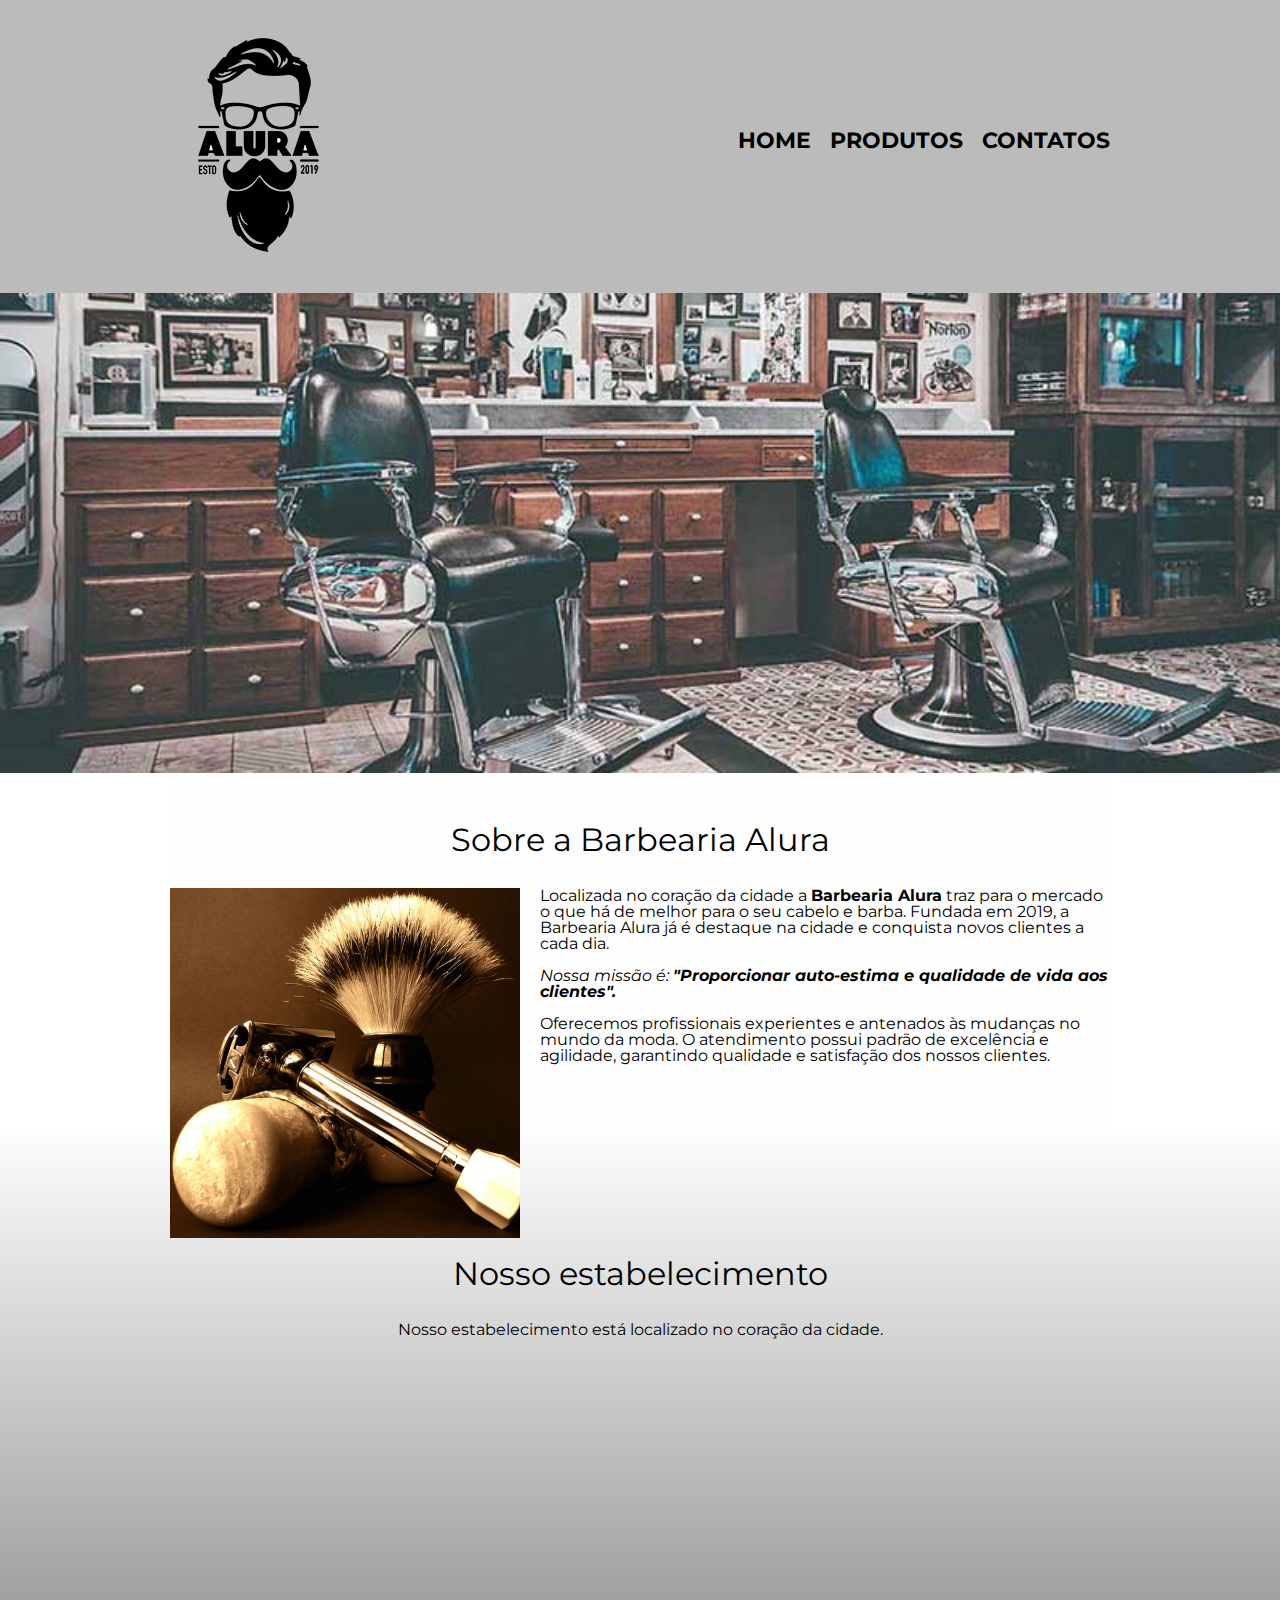
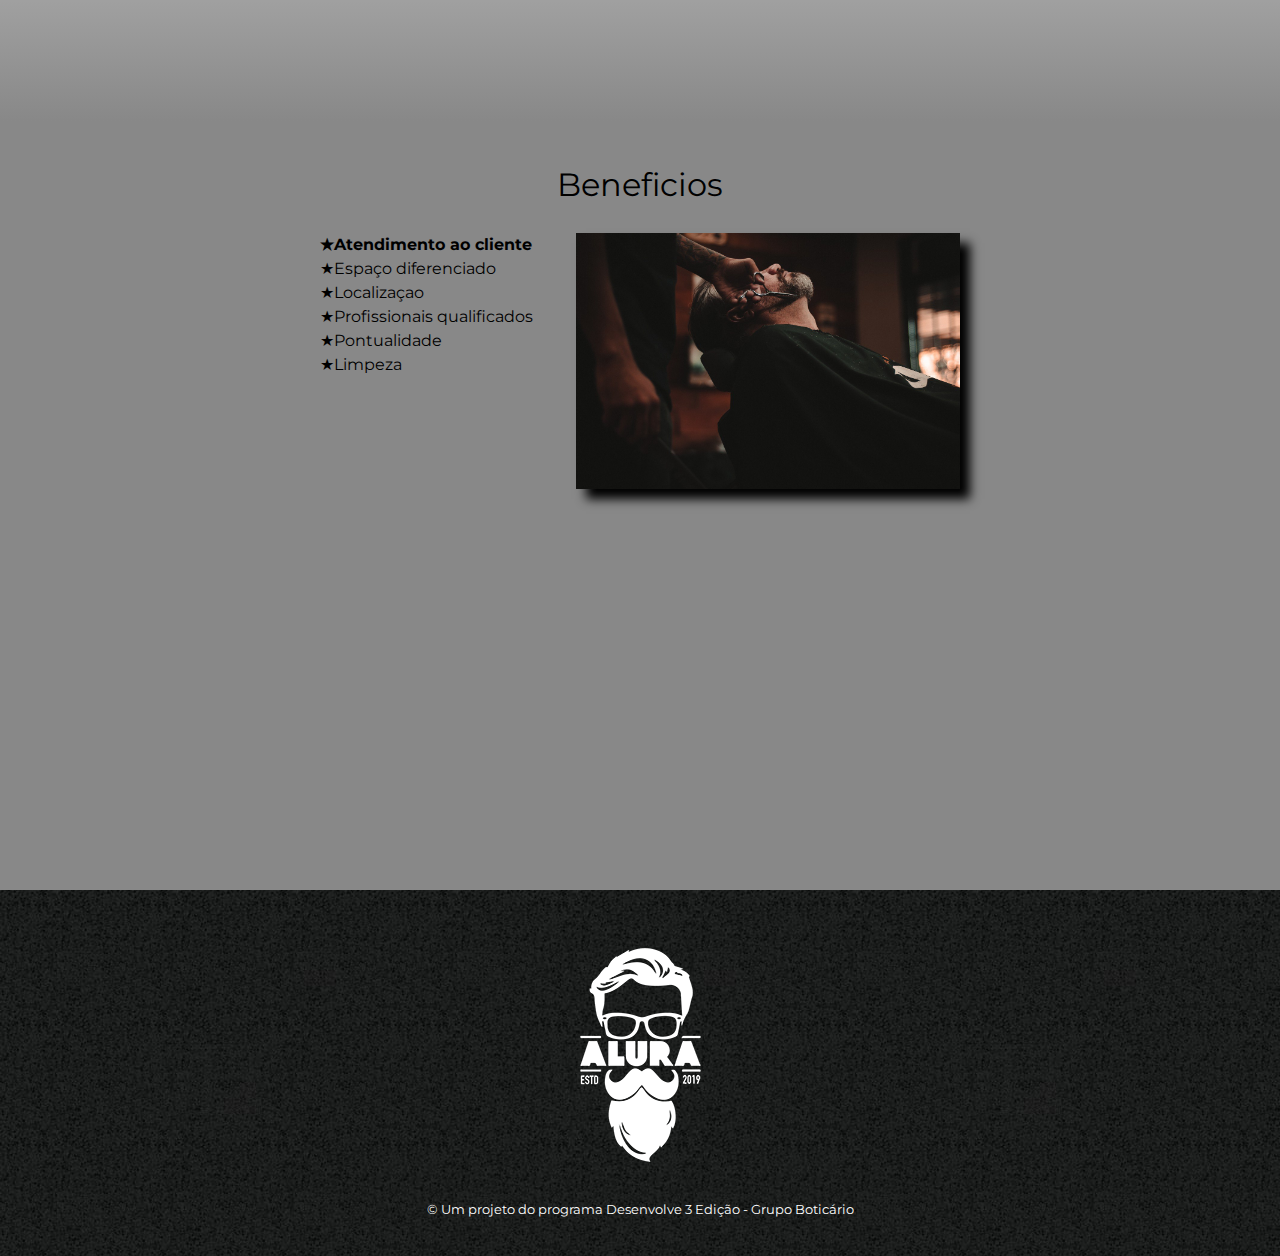
<file: html/index.html>
<!DOCTYPE html>
<html lang="pt-br">
    <head>
        <meta charset="UTF-8">
        <meta name="viewport" content="width=device-width">
        <title>Barbearia Alura</title>
        <link rel="stylesheet" href="../css/reset.css">
        <link rel="stylesheet" href= "../css/style.css">
        <link href="https://fonts.googleapis.com/css?family=Montserrat&display=swap" rel="stylesheet">
    </head>
    <body>
        <header>
            <div class="container">
            <h1><img src="../assets/logo.png" alt="logo da barbearia alura"></h1>
            
            <nav>
                <ul>
                    <li><a href="index.html">Home</a></li>
                    <li><a href="produtos.html">Produtos</a></li>
                    <li><a href="contatos.html">Contatos</a></li>
                </ul>
            </nav>
        </div>
        </header>
        <img class="banner" src="../assets/banner.jpg">
        <main>
            <section class="principal">
                <h2 class="principal-title">Sobre a Barbearia Alura</h2>

                <img class="tools" src="../assets/utensilios.jpg" alt="utensilios de barbeiro"
    
                <p>Localizada no coração da cidade a <strong>Barbearia Alura</strong> traz para o mercado o que há de melhor para o seu cabelo e barba. Fundada em 2019, a Barbearia Alura já é destaque na cidade e conquista novos clientes a cada dia.</p>
            
                <p id="mission"><em>Nossa missão é: <strong>"Proporcionar auto-estima e qualidade de vida aos clientes".</strong></em></p>
            
                <p>Oferecemos profissionais experientes e antenados às mudanças no mundo da moda. O atendimento possui padrão de excelência e agilidade, garantindo qualidade e satisfação dos nossos clientes.</p>
            </section>
            <section class="map">
                <h3 class="principal-title">Nosso estabelecimento</h3>
                <p>Nosso estabelecimento está localizado no coração da cidade.</p>

                <div class="map-container">
                <iframe src="https://www.google.com/maps/embed?pb=!1m18!1m12!1m3!1d3656.448598130907!2d-46.634653385542414!3d-23.588239368469353!2m3!1f0!2f0!3f0!3m2!1i1024!2i768!4f13.1!3m3!1m2!1s0x94ce5a2b2ed7f3a1%3A0xab35da2f5ca62674!2sCaelum%20-%20Escola%20de%20Tecnologia!5e0!3m2!1spt-BR!2sbr!4v1580916426151!5m2!1spt-BR!2sbr" width="100%" height="300" frameborder="0" style="border:0;" allowfullscreen=""></iframe>
                </div>
            </section>
        <section class="benefits">
            <h3 class="principal-title">Beneficios</h3>
            <div class="benefits-container">
            <ul class="benefits-list">
                <li class="items">Atendimento ao cliente</li>
                <li class="items">Espaço diferenciado</li>
                <li class="items">Localizaçao</li>
                <li class="items">Profissionais qualificados</li>
                <li class="items">Pontualidade</li>
                <li class="items">Limpeza</li>
            </ul><img src="../assets/beneficios.jpg" class="image-benefits">
            </div>
            <div class="video">
            <iframe width="100%" height="315" src="https://www.youtube.com/embed/wcVVXUV0YUY" frameborder="0" allow="accelerometer; autoplay; encrypted-media; gyroscope; picture-in-picture" allowfullscreen></iframe>
            </div>
        </section>
        </main>
    </body>
    <footer>
        <img src="../assets/logo-branco.png" alt="logo da barbearia alura">
        <p class="copyright">&copy; Um projeto do programa Desenvolve 3 Edição - Grupo Boticário</p>
    </footer>
    </body>
    
</html>
</file>
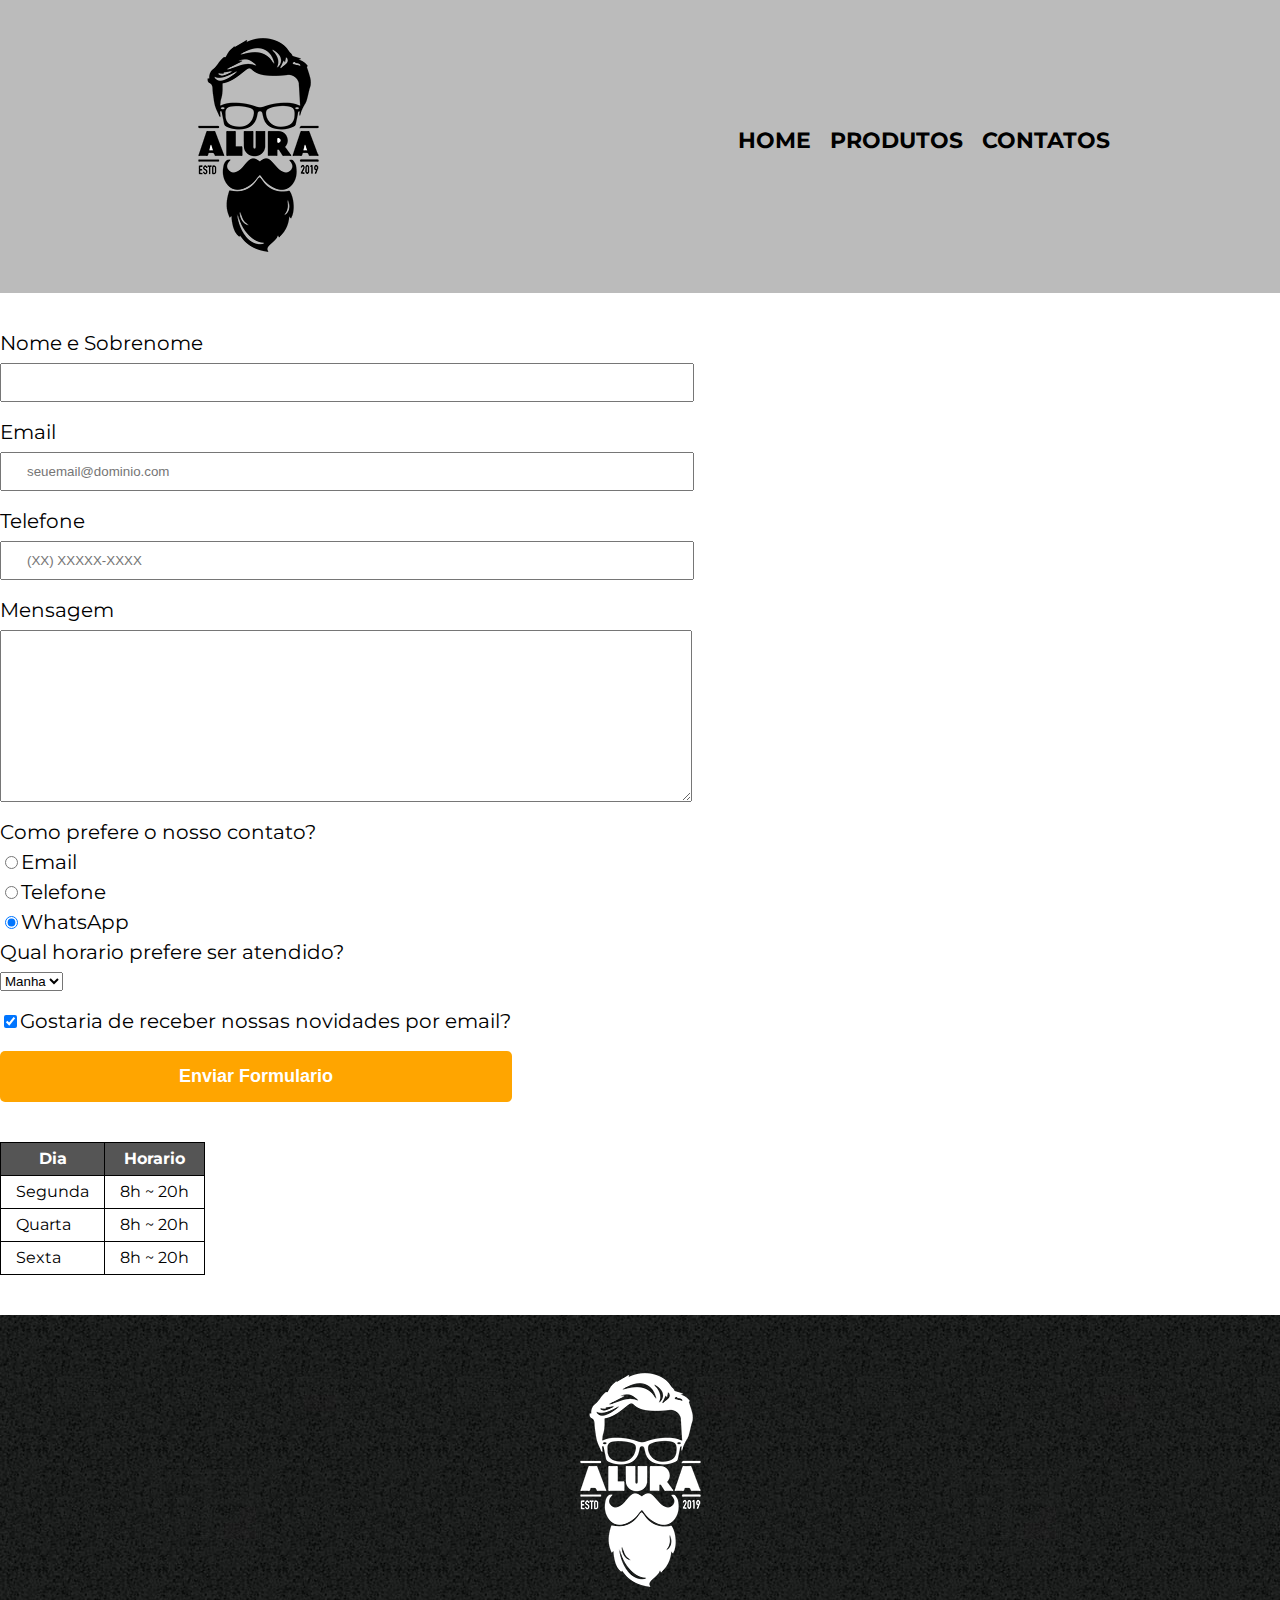
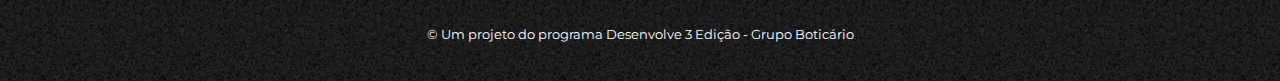
<file: html/contatos.html>
<!DOCTYPE html>
<html>
    <head>
        <meta charset="UTF-8">
        <meta name="viewport" content="width=device-width">
        <title>Contato - Barbearia Alura</title>
        <link rel="stylesheet" href="../css/reset.css">
        <link rel="stylesheet" href= "../css/style.css">
        <link href="https://fonts.googleapis.com/css?family=Montserrat&display=swap" rel="stylesheet">

    </head>
    <body>
        <header>
            <div class="container">
            <h1><img src="../assets/logo.png" alt="logo da barbearia alura"></h1>
            
            <nav>
                <ul>
                    <li><a href="index.html">Home</a></li>
                    <li><a href="produtos.html">Produtos</a></li>
                    <li><a href="contatos.html">Contatos</a></li>
                </ul>
            </nav>
        </div>
        </header>
         <main>
           <form>
             <label for="name-lastname">Nome e Sobrenome</label>
             <input type="text" id="name-lastname" class="input-pattern" required>

             <label for="email">Email</label>
             <input type="email" id="email" class="input-pattern" required placeholder="seuemail@dominio.com">

             <label for="telephone">Telefone</label>
             <input type="tel" id="telephone" class="input-pattern" required placeholder="(XX) XXXXX-XXXX">
             <label for="message">Mensagem</label>
             <textarea cols="70" rows="10" id="message" class="input-pattern" required></textarea>

             <fieldset>
                <legend>Como prefere o nosso contato?</legend>
                <label for="radio-email"><input type="radio" name="contact" value="email" id="radio-email">Email</label>
            
                <label for="radio-telephone"><input type="radio" name="contact" value="telephone" id="radio-telephone">Telefone</label>
            
                <label for="radio-whatsapp"><input type="radio" name="contact" value="whatsapp" id="radio-whatsapp" checked>WhatsApp</label>
             </fieldset>
           <fieldset>
                <legend>Qual horario prefere ser atendido?</legend>
                <select>
                    <option>Manha</option>
                    <option>Tarde</option>
                    <option>Noite</option>
                </select>
           </fieldset>

           <label class="checkbox"><input type="checkbox" checked>Gostaria de receber nossas novidades por email?</label>
             <input type="submit" value="Enviar Formulario" class="send">
           </form>
           <table>
            <thead>
                <tr>
                    <th>Dia</th>
                    <th>Horario</th>
                </tr>
            </thead>
            <tbody>
                <tr>
                    <td>Segunda</td>
                    <td>8h ~ 20h</td>
                </tr>
                <tr>
                    <td>Quarta</td>
                    <td>8h ~ 20h</td>
                </tr>
                <tr>
                    <td>Sexta</td>
                    <td>8h ~ 20h</td>
                </tr>
            </tbody>
           </table>
         </main>
        <footer>
            <img src="../assets/logo-branco.png" alt="logo da barbearia alura">
            <p class="copyright">&copy; Um projeto do programa Desenvolve 3 Edição - Grupo Boticário</p>
        </footer>
    </body>
</html>
</file>
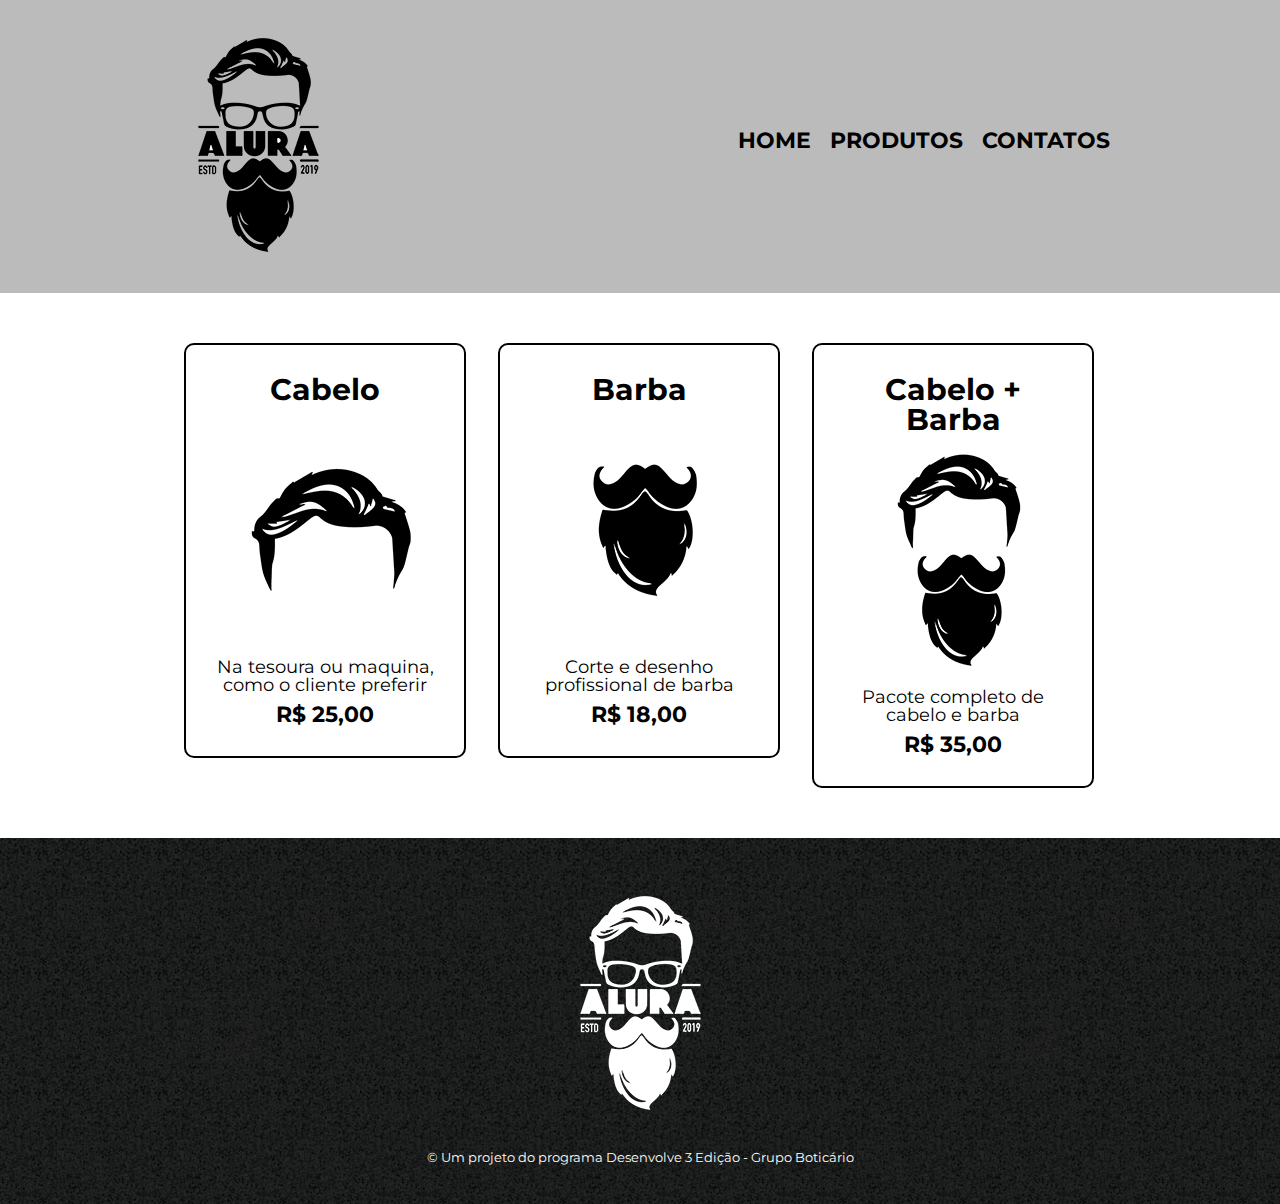
<file: html/produtos.html>
<!DOCTYPE html>
<html>
    <head>
        <meta charset="UTF-8">
        <meta name="viewport" content="width=device-width">
        <title>Produtos - Barbearia Alura</title>
        <link rel="stylesheet" href="../css/reset.css">
        <link rel="stylesheet" href= "../css/style.css">
        <link href="https://fonts.googleapis.com/css?family=Montserrat&display=swap" rel="stylesheet">

    </head>
    <body>
        <header>
            <div class="container">
            <h1><img src="../assets/logo.png" alt="logo da barbearia alura"></h1>
            
            <nav>
                <ul>
                    <li><a href="index.html">Home</a></li>
                    <li><a href="produtos.html">Produtos</a></li>
                    <li><a href="contatos.html">Contatos</a></li>
                </ul>
            </nav>
        </div>
        </header>
        <main>
            <ul class="products">
                <li>
                    <h2>Cabelo</h2>
                    <img src="../assets/cabelo.jpg">
                    <p class="product-description">Na tesoura ou maquina, como o cliente preferir</p>
                    <p class="product-price">R$ 25,00</p>
                </li>
                <li>
                    <h2>Barba</h2>
                    <img src="../assets/barba.jpg">
                    <p class="product-description">Corte e desenho profissional de barba</p>
                    <p class="product-price">R$ 18,00</p>
                </li>
                <li>
                    <h2>Cabelo + Barba</h2>
                    <img src="../assets/cabelo+barba.jpg">
                    <p class="product-description">Pacote completo de cabelo e barba</p>
                    <p class="product-price">R$ 35,00</p>
                </li>
            </ul>
        </main>
        <footer>
            <img src="../assets/logo-branco.png" alt="logo da barbearia alura">
            <p class="copyright">&copy; Um projeto do programa Desenvolve 3 Edição - Grupo Boticário</p>
        </footer>
    </body>
</html>
</file>
<file: css/style.css>
body {
    font-family: 'Montserrat', sans-serif;
}
header{
    background: #BBBBBB;
    padding: 20px;
}
.container{
    position: relative;
    width: 940px;
    margin: 0 auto;
}
nav{
    position:absolute;
    top: 110px;
    right: 0;
}
nav li{
    display:inline;
    margin: 0 0 0 15px;
}
nav a{
    text-transform: uppercase;
    color: #000000;
    font-weight: bold;
    font-size: 22px;
    text-decoration: none;
}
nav a:hover{
    color:#c78c19;
    text-decoration: underline;
}
.products{
    width: 940px;
    margin: 0 auto;
    padding: 50px 0;
}
.products li{
    display: inline-block;
    text-align: center;
    width: 30%;
    vertical-align: top;
    margin: 0 1.5%;
    padding: 30px 20px;
    box-sizing: border-box;
    border: 2px solid #000000;
    border-radius: 10px;
}
.products li:hover{
    border-color:#c78c19;
}
.products li:hover h2{
    font-size: 34px;
}
.products li:active{
    border-color:#088C19;
}
.products h2{
    font-size: 30px;
    font-weight: bold;
}
.product-price{
    font-size: 22px;
    font-weight: bold;
    margin-top: 10px;
}
.product-description{
    font-size: 18px;
}
footer{
    text-align: center;
    background: url(../assets/bg.jpg);
    padding: 40px 0;
}
.copyright{
    color: #ffffff;
    font-size: 13px;
    margin: 20px 0 0;
}
form{
    margin: 40px 0;
}
form label, form legend{
    display: block;
    font-size: 20px;
    margin: 0 0 10px;
}
.input-pattern{
    display: block;
    margin: 0 0 20px;
    padding: 10px 25px;
    width: 50%;
}
.checkbox{
    margin:20px 0;
}
.send{
    width: 40%;
    padding: 15px 0;
    background: orange;
    color: white;
    font-weight: bold;
    font-size: 18px;
    border: none;
    border-radius: 5px;
    transition: 1s all;
    cursor: pointer;
}
.send:hover{
    background: darkorange;
    transform:rotate(70deg) scale(1.2);
}
table{
    margin: 20px 0 40px;
}
thead{
    background: #555555;
    color: white;
    font-weight: bold;
}
td,th{
    border: 1px solid #000000;
    padding: 8px 15px;
}
/*css da pagina inicial*/
.banner{
    width: 100%;
}
.principal {
    padding: 3em 0;
    background: #FEFEFE;
    width: 940px;
    margin: 0 auto;
} 
.principal-title{
    text-align: center;
    font-size: 2em;
    margin: 0 0 1em;
    clear: left;
}
.principal p {
    margin: 0 0 1em;
}
.principal strong {
    font-weight: bold;
}

.principal em {
    font-style: italic;
}
.tools{
    width: calc(40% - 26px);
    float: left;
    margin: 0 20px 20px 0;
}
.map {
    padding: 3em 0;
    background: linear-gradient(#FEFEFE, #888888);

}
.map-container{
    width: 940px;
    margin: 0 auto;
}

.map p {
    margin: 0 0 2em;
    text-align: center;
}
.benefits{
    padding: 3em 0;
    background: #888888;

}
.benefits-container {
    width: 640px;
    margin: 0 auto;
}

.benefits-list {
    width: 40%;
    display: inline-block;
    vertical-align:top;
}
.items{
    line-height: 1.5;
}
.items:first-child{
    font-weight: bold;
}
.items::before{
    content: "★";
}
.image-benefits{
    width: 60%;
    opacity: 1;
    transition: 400ms;
    box-shadow: 10px 10px 10px #000000;
}
.image-benefits:hover{
    opacity: 0.3;
}

.video {
    width: 560px;
    margin: 1em auto;
}
@media screen and (max-width: 480px){
    .container, .principal, .benefits-container, .map-container, .video,.products {
        width: auto;
    }
    h1 {
        text-align: center;
    }
    nav {
        position:static;
    }
    .benefits-list, .image-benefits {
        width: 100%
    }
    .products li{
        width: auto;
        display:block;
    }

}
</file>
